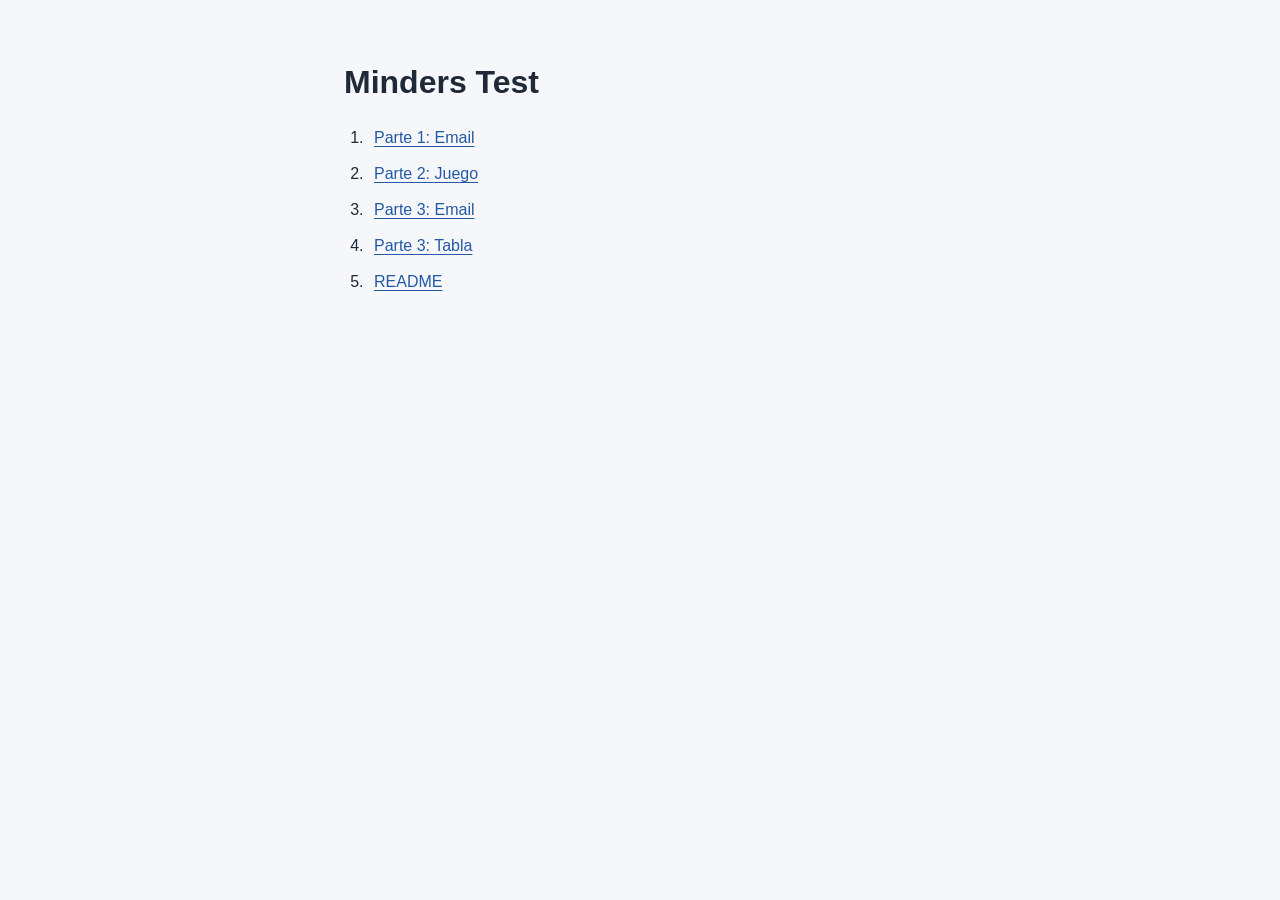
<file: minders_test/index.html>
<!doctype html>
<html lang="es">

<head>
    <meta charset="utf-8">
    <meta name="viewport" content="width=device-width, initial-scale=1">
    <title>Minders Test</title>
    <style>
        :root {
            color-scheme: light;
            font-family: Arial, sans-serif;
            background: #f5f7fa;
            color: #202938;
        }

        body {
            box-sizing: border-box;
            max-width: 640px;
            margin: 0 auto;
            padding: 64px 24px;
        }

        h1 {
            margin: 0 0 28px;
            font-size: 2rem;
        }

        ol {
            padding-left: 24px;
        }

        li {
            margin: 18px 0;
            padding-left: 6px;
        }

        a {
            color: #2459a6;
            text-decoration-thickness: 1px;
            text-underline-offset: 3px;
        }

        a:focus-visible {
            outline: 2px solid currentColor;
            outline-offset: 4px;
        }
    </style>
</head>

<body>
    <main>
        <h1>Minders Test</h1>
        <ol>
            <li><a href="parte%201/email.html">Parte 1: Email</a></li>
            <li><a href="parte%202/juego.html">Parte 2: Juego</a></li>
            <li><a href="parte%203/email.html">Parte 3: Email</a></li>
            <li><a href="parte%203/parte%203_tabla.png">Parte 3: Tabla</a></li>
            <li><a href="README.html">README</a></li>
        </ol>
    </main>
</body>

</html>
</file>
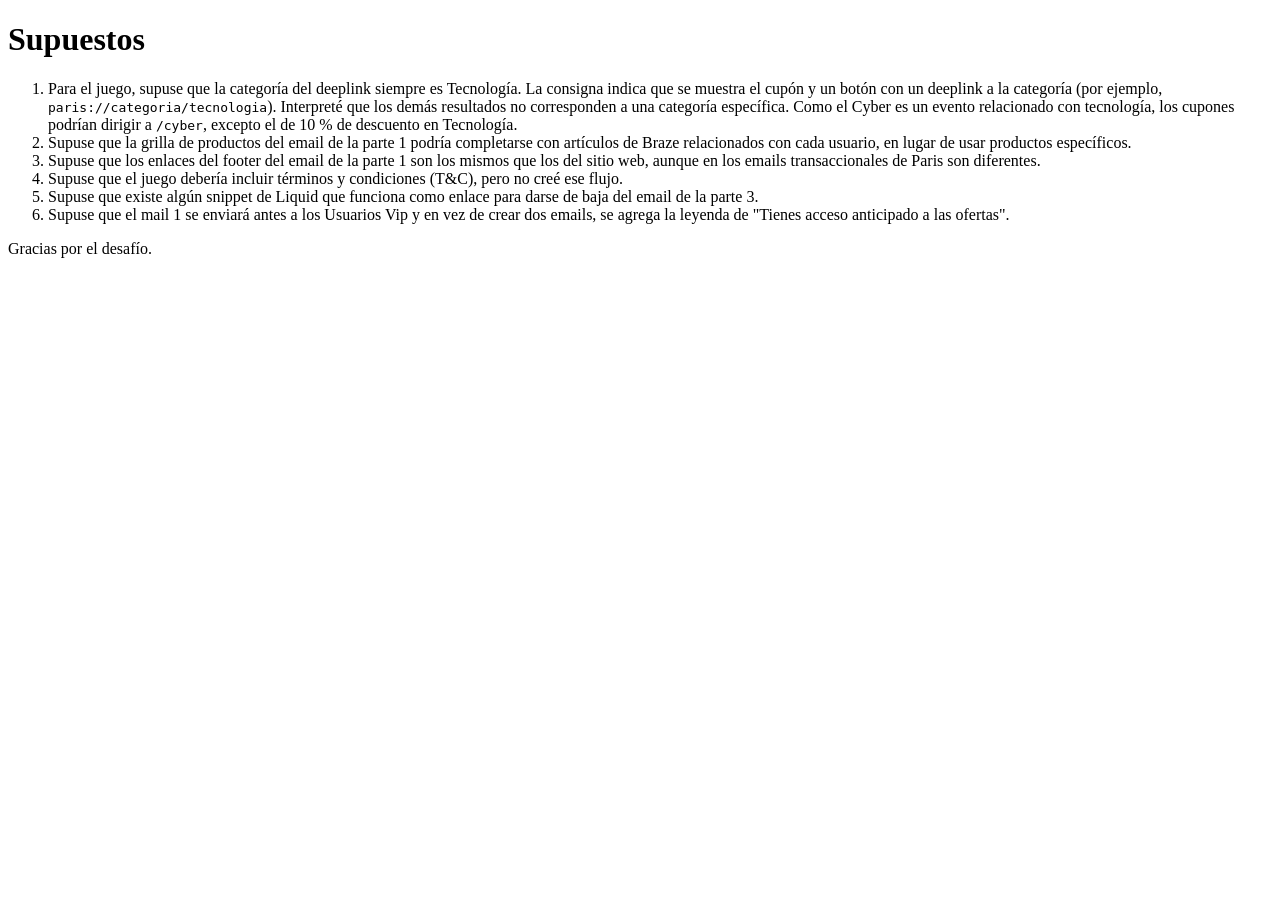
<file: minders_test/README.html>
<!doctype html>
<html lang="es">

<head>
	<meta charset="utf-8">
	<meta name="viewport" content="width=device-width, initial-scale=1">
	<title>Supuestos</title>
</head>

<body>
	<main>
		<h1>Supuestos</h1>
		<ol>
			<li>Para el juego, supuse que la categoría del deeplink siempre es Tecnología. La consigna indica que se
				muestra el cupón y un botón con un deeplink a la categoría (por ejemplo,
				<code>paris://categoria/tecnologia</code>). Interpreté que los demás resultados no corresponden a una
				categoría específica. Como el Cyber es un evento relacionado con tecnología, los cupones podrían dirigir
				a <code>/cyber</code>, excepto el de 10 % de descuento en Tecnología.</li>
			<li>Supuse que la grilla de productos del email de la parte 1 podría completarse con artículos de Braze
				relacionados con cada usuario, en lugar de usar productos específicos.</li>
			<li>Supuse que los enlaces del footer del email de la parte 1 son los mismos que los del sitio web, aunque
				en los emails transaccionales de Paris son diferentes.</li>
			<li>Supuse que el juego debería incluir términos y condiciones (T&amp;C), pero no creé ese flujo.</li>
			<li>Supuse que existe algún snippet de Liquid que funciona como enlace para darse de baja del email de la
				parte 3.</li>
			<li>Supuse que el mail 1 se enviará antes a los Usuarios Vip y en vez de crear dos emails, se agrega la
				leyenda de "Tienes acceso anticipado a las ofertas".</li>
		</ol>
		<p>Gracias por el desafío.</p>
	</main>
</body>

</html>
</file>
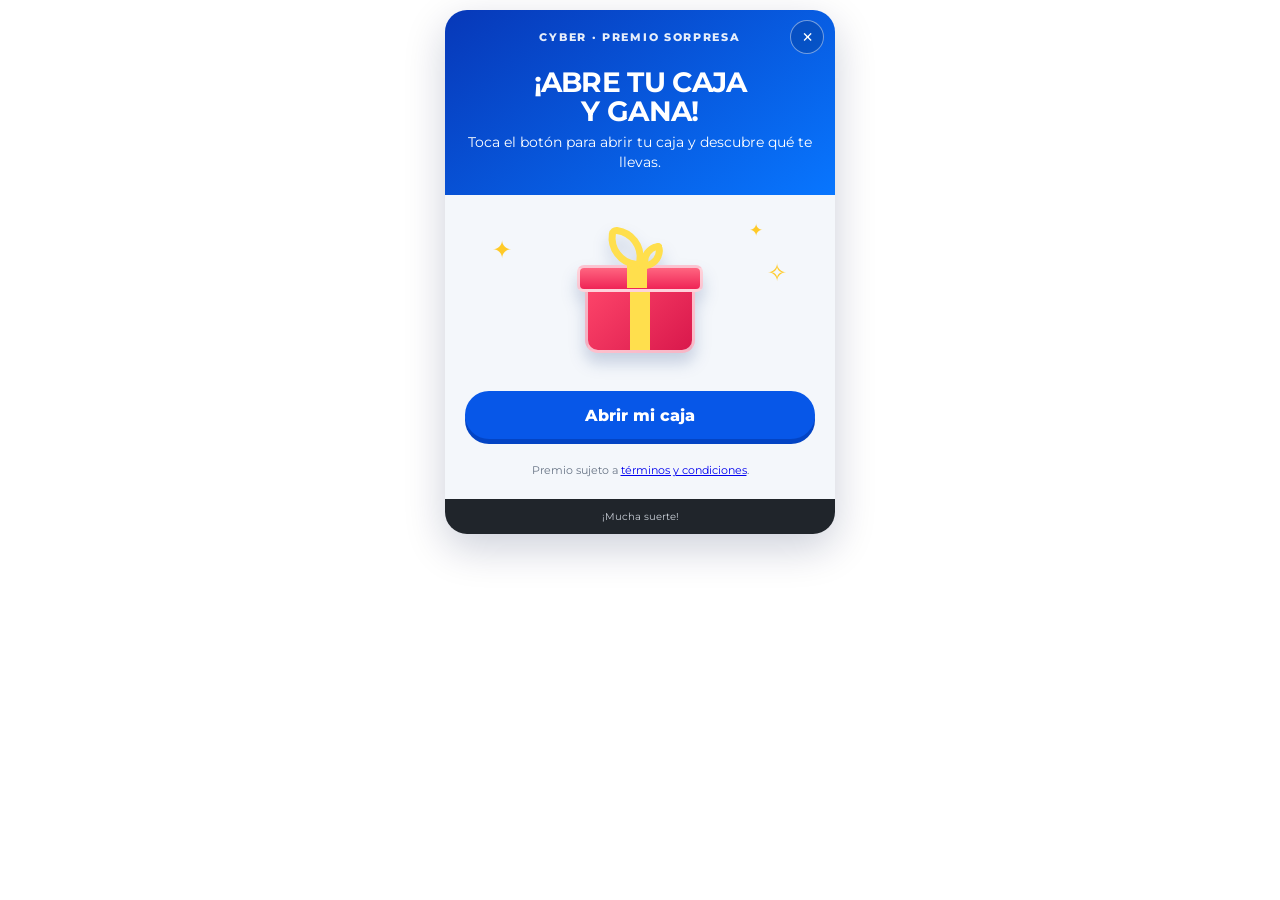
<file: minders_test/parte 2/juego.html>
<!doctype html>
<html lang="es">

<head>
    <meta charset="utf-8">
    <meta name="viewport" content="width=device-width,initial-scale=1,maximum-scale=1">
    <meta name="color-scheme" content="light">
    <title>Cyber · Caja sorpresa</title>
    <link rel="preconnect" href="https://fonts.googleapis.com">
    <link rel="preconnect" href="https://fonts.gstatic.com" crossorigin>
    <link href="https://fonts.googleapis.com/css2?family=Montserrat:wght@400;500;600;700;800;900&display=swap"
        rel="stylesheet">
    <style>
        :root {
            color-scheme: light;
            --blue: #0757e8;
            --navy: #0738b8;
            --ink: #20252b;
            --paper: #f4f7fb;
            --line: #dce4ef
        }

        * {
            box-sizing: border-box
        }

        [hidden] {
            display: none !important
        }

        html,
        body {
            margin: 0;
            min-height: 100%;
            font-family: "Montserrat", sans-serif;
            background: transparent;
            color: var(--ink)
        }

        body {
            padding: 10px
        }

        button,
        a {
            font: inherit;
            -webkit-tap-highlight-color: transparent
        }

        .app {
            width: 100%;
            max-width: 390px;
            margin: auto;
            overflow: hidden;
            border-radius: 22px;
            background: var(--paper);
            box-shadow: 0 14px 42px #00144633
        }

        .top {
            background: linear-gradient(145deg, var(--navy), #0876ff);
            color: white;
            padding: 20px 20px 23px;
            text-align: center;
            position: relative
        }

        .close {
            position: absolute;
            right: 11px;
            top: 10px;
            width: 34px;
            height: 34px;
            border: 1px solid #ffffff70;
            border-radius: 50%;
            background: #0002;
            color: white;
            font-size: 23px;
            cursor: pointer;
            z-index: 999;
        }

        .eyebrow {
            font-size: 11px;
            font-weight: 800;
            letter-spacing: 1.7px;
            opacity: .9;
            margin-bottom: 24px;
        }

        h1 {
            font-size: 28px;
            line-height: 1.04;
            margin: 9px 0 7px;
            letter-spacing: -.7px
        }

        .subtitle {
            margin: 0;
            font-size: 14px;
            line-height: 1.4
        }

        .vip {
            margin: 12px auto 0;
            padding: 7px 10px;
            max-width: 290px;
            border-radius: 8px;
            background: #ffdf4d;
            color: #20252b;
            font-weight: 800;
            font-size: 12px
        }

        .content {
            padding: 20px;
            text-align: center
        }

        .box-stage {
            height: 164px;
            display: flex;
            align-items: center;
            justify-content: center;
            perspective: 700px;
            margin-bottom: 12px;
        }

        .gift {
            width: 126px;
            height: 112px;
            position: relative;
            transform-origin: center bottom;
            filter: drop-shadow(0 10px 8px #00257030)
        }

        .gift-body {
            position: absolute;
            bottom: 0;
            left: 8px;
            width: 110px;
            height: 78px;
            border-radius: 9px 9px 13px 13px;
            background: linear-gradient(135deg, #ff476b, #d9184c);
            border: 3px solid #ffffffa8
        }

        .gift-body:before {
            content: "";
            position: absolute;
            top: 0;
            bottom: 0;
            left: 42px;
            width: 20px;
            background: #ffdf4d
        }

        .gift-lid {
            position: absolute;
            top: 24px;
            left: 0;
            width: 126px;
            height: 27px;
            border-radius: 7px;
            background: linear-gradient(#ff6580, #ef2456);
            border: 3px solid #ffffffb8;
            z-index: 2
        }

        .gift-lid:before {
            content: "";
            position: absolute;
            left: 47px;
            top: -5px;
            width: 20px;
            height: 25px;
            background: #ffdf4d
        }

        .bow {
            position: absolute;
            top: -24px;
            left: 60px;
            width: 24px;
            height: 24px;
            border: 7px solid #ffdf4d;
            border-radius: 80% 20% 80% 20%;
            transform: rotate(-10deg);
            z-index: 3
        }

        .bow:after {
            content: "";
            position: absolute;
            left: -38px;
            top: -27px;
            width: 24px;
            height: 24px;
            border: 7px solid #ffdf4d;
            border-radius: 20% 80% 20% 80%;
            transform: rotate(18deg)
        }

        .sparkle {
            position: absolute;
            color: #ffca27;
            font-size: 24px;
            animation: twinkle 1.3s ease-in-out infinite alternate
        }

        .s1 {
            left: 27px;
            top: 20px
        }

        .s2 {
            right: 28px;
            top: 43px;
            animation-delay: .45s
        }

        .s3 {
            right: 52px;
            top: 5px;
            font-size: 17px;
            animation-delay: .2s
        }

        .opening .gift,
        .hovering .gift {
            animation: openBox .85s cubic-bezier(.2, .8, .2, 1) both
        }

        .opening .gift-lid,
        .hovering .gift-lid {
            animation: lidPop .85s ease-out both
        }

        .opening .sparkle,
        .hovering .sparkle {
            animation: burst .85s ease-out both
        }

        @keyframes openBox {
            0% {
                transform: translateY(0)
            }

            25% {
                transform: translateY(-9px) rotate(-5deg) scale(1.04)
            }

            50% {
                transform: translateY(3px) rotate(4deg)
            }

            100% {
                transform: translateY(-4px) scale(1.07)
            }
        }

        @keyframes lidPop {

            0%,
            20% {
                transform: translateY(0)
            }

            65% {
                transform: translate(-8px, -31px) rotate(-18deg)
            }

            100% {
                transform: translate(-5px, -24px) rotate(-13deg)
            }
        }

        @keyframes burst {
            0% {
                opacity: 0;
                transform: scale(.3)
            }

            55% {
                opacity: 1;
                transform: scale(1.4)
            }

            100% {
                opacity: 1;
                transform: scale(1)
            }
        }

        @keyframes twinkle {
            from {
                opacity: .55;
                transform: scale(.8)
            }

            to {
                opacity: 1;
                transform: scale(1.15)
            }
        }

        .primary {
            display: block;
            width: 100%;
            min-height: 48px;
            border: 0;
            border-radius: 999px;
            background: var(--blue);
            color: #fff;
            font-weight: 800;
            cursor: pointer;
            padding: 13px 18px;
            box-shadow: 0 5px 0 #0344c4
        }

        .primary:active {
            transform: translateY(2px);
            box-shadow: 0 3px 0 #0344c4
        }

        .result {
            display: none;
            border: 1px solid var(--line);
            border-radius: 16px;
            background: #fff;
            padding: 17px 14px 15px;
            margin-top: 4px
        }

        .result.visible {
            display: block;
            animation: resultIn .4s ease-out both
        }

        @keyframes resultIn {
            from {
                opacity: 0;
                transform: translateY(10px) scale(.98)
            }

            to {
                opacity: 1;
                transform: translateY(0) scale(1)
            }
        }

        .result-icon {
            font-size: 30px
        }

        .result h2 {
            font-size: 21px;
            margin: 9px 0 5px
        }

        .result p {
            font-size: 13px;
            line-height: 1.4;
            color: #526071;
            margin: 12px 0 24px
        }

        .coupon {
            display: inline-block;
            padding: 9px 13px;
            margin: 0 0 13px;
            border: 1px dashed #0b63e5;
            border-radius: 8px;
            background: #edf5ff;
            color: #0648bd;
            font-weight: 900;
            letter-spacing: 1px;
            font-size: 16px
        }

        .secondary {
            display: block;
            width: 100%;
            min-height: 46px;
            border: 2px solid var(--blue);
            border-radius: 999px;
            background: #fff;
            color: var(--blue);
            text-decoration: none;
            font-size: 14px;
            font-weight: 800;
            padding: 13px 10px
        }

        .close-bottom {
            margin-top: 12px;
            padding: 8px 12px;
            border: 0;
            background: transparent;
            color: #667386;
            font-size: 13px;
            text-decoration: underline;
            cursor: pointer
        }

        .fineprint {
            color: #697586;
            font-size: 11px;
            line-height: 1.4;
            margin: 24px 0 0
        }

        .footer {
            background: #20252b;
            color: #cbd1d9;
            text-align: center;
            font-size: 10px;
            padding: 11px
        }

        @media(max-width:374px) {
            body {
                padding: 5px
            }

            .top {
                padding: 17px 16px 20px
            }

            h1 {
                font-size: 25px
            }

            .content {
                padding: 17px 16px 19px
            }
        }

        @media(prefers-color-scheme:dark) {
            :root {
                color-scheme: dark;
                --paper: #171b22;
                --ink: #f1f4f8;
                --line: #394352;
                --blue: #448cff
            }

            .app {
                background: var(--paper);
                box-shadow: 0 14px 42px #0007
            }


            .result {
                background: #222833;
                border-color: #3c4655
            }

            .result p {
                color: #c2cad5
            }

            .coupon {
                background: #102d52;
                color: #c9e2ff;
                border-color: #66a8ff
            }

            .secondary {
                background: #171b22;
                color: #82b4ff;
                border-color: #448cff
            }

            .footer {
                background: #101318
            }
        }

        @media(prefers-reduced-motion:reduce) {

            *,
            *:before,
            *:after {
                animation-duration: .01ms !important;
                animation-iteration-count: 1 !important
            }
        }
    </style>
</head>

<body>
    <div class="app" id="cyber-game">
        <header class="top"><button class="close" id="close-top" type="button" aria-label="Cerrar mensaje">×</button>
            <div class="eyebrow">CYBER · PREMIO SORPRESA</div>
            <h1>¡ABRE TU CAJA<br>Y GANA!</h1>
            <p class="subtitle" id="instruction">Toca el botón para abrir tu caja y descubre qué te llevas.</p>
        </header>
        <main class="content">
            <div class="box-stage" id="box-stage" aria-hidden="true"><span class="sparkle s1">✦</span><span
                    class="sparkle s2">✧</span><span class="sparkle s3">✦</span>
                <div class="gift">
                    <div class="gift-body"></div>
                    <div class="gift-lid">
                        <div class="bow"></div>
                    </div>
                </div>
            </div>
            <button class="primary" type="button" id="play">Abrir mi caja</button>
            <section class="result" id="result" aria-live="polite" aria-atomic="true">
                <div class="result-icon" id="result-icon">🎉</div>
                <h2 id="result-title">¡Tienes premio!</h2>
                <p id="result-description"></p>
                <div class="coupon" id="coupon" hidden></div><a class="secondary" id="redeem"
                    href="paris://categoria/tecnologia?utm_source=braze&amp;utm_medium=app&amp;utm_campaign=cyber_game"
                    hidden>Ir a la categoría</a>
            </section>
            <p class="fineprint">Premio sujeto a <a href="#">términos y condiciones</a>.</p>
        </main>
        <footer class="footer">¡Mucha suerte!</footer>
    </div>

    <script>
        (function () {
            "use strict";
            const DEV_MODE = true; // Set false for production.
            const DEV_SEGMENT = "vip"; // Use "nuevo", "frecuente", or "vip".
            const VALID_SEGMENTS = ["nuevo", "frecuente", "vip"];
            const segmentFromLiquid = "{{custom_attribute.${segmento_cliente}}}".trim().toLowerCase();
            const requestedSegment = DEV_MODE ? DEV_SEGMENT.trim().toLowerCase() : segmentFromLiquid;
            const CLIENT_SEGMENT = VALID_SEGMENTS.includes(requestedSegment) ? requestedSegment : "nuevo";
            const IS_VIP = CLIENT_SEGMENT === "vip";
            const BRIDGE_SIMULATION = true;  // Set false to enable real bridge calls.

            const RESULTS = [
                { id: "tech", weight: 20, title: "¡10% OFF en Tecnología!", description: "Tu próxima compra en tecnología tiene descuento.", coupon: "CYBERTEC10", icon: "⚡", url: "paris://categoria/tecnologia?utm_source=braze&amp;utm_medium=app&amp;utm_campaign=cyber_game", cta: "Ver Tecnología" },
                { id: "shipping", weight: 30, title: "¡Ganaste despacho gratis!", description: "El envío va por nuestra cuenta.", coupon: "ENVIOGRATIS", icon: "🚚", url: "paris://cyber?utm_source=braze&amp;utm_medium=app&amp;utm_campaign=cyber_game", cta: "Ver ofertas del Cyber" },
                { id: "cash", weight: 10, title: "¡Ganaste $5.000 de descuento!", description: "Un descuento para aprovechar el Cyber.", coupon: "CYBER5000", icon: "🎁", url: "paris://cyber?utm_source=braze&amp;utm_medium=app&amp;utm_campaign=cyber_game", cta: "Ver ofertas del Cyber" },
                { id: "try_again", weight: 40, title: "¡Sigue participando!", description: "Esta vez no hay premio. ¡Pero puedes aprovechar las ofertas del Cyber que tenemos para ti!", coupon: null, icon: "🍀", url: "paris://cyber", cta: "Ver ofertas" }
            ];

            const $ = id => document.getElementById(id);

            let hasPlayed = false, currentResult = null;

            // function addUtm(url) {
            //     return url + (url.includes("?") ? "&" : "?") + "utm_source=braze&utm_medium=email&utm_campaign=cyber_apertura";
            // }

            function logClick(name) {
                if (BRIDGE_SIMULATION || !window.brazeBridge) {
                    console.info("[Braze simulation] logClick", name);
                    return;
                }/* window.brazeBridge.logClick(name); */
            }

            function logResult(r) {
                const props = { result_id: r.id, prize_title: r.title, coupon: r.coupon || "", segmento_cliente: CLIENT_SEGMENT, is_vip: IS_VIP, game: "cyber_surprise_box" };
                if (BRIDGE_SIMULATION || !window.brazeBridge) {
                    console.info("[Braze simulation] cyber_game_result", props);
                    return;
                } /* window.brazeBridge.logCustomEvent("cyber_game_result",props); */
            }

            function closeMessage() {
                logClick("close_cyber_game"); $("cyber-game").hidden = true;
                if (BRIDGE_SIMULATION || !window.brazeBridge) {
                    console.info("[Braze simulation] closeMessage");
                    return;
                }
                window.brazeBridge.closeMessage();
            }

            function chooseResult() {
                const pool = IS_VIP ? RESULTS.filter(r => r.id !== "try_again") : RESULTS; const total = pool.reduce((s, r) => s + r.weight, 0);
                let n = Math.random() * total;
                for (const r of pool) { n -= r.weight; if (n < 0) return r; }
                return pool[pool.length - 1];
            } // mathematical randomness. God help us all

            function showResult(r) {
                currentResult = r;
                $("result-icon").textContent = r.icon;
                $("result-title").textContent = r.title;
                $("result-description").textContent = r.description;
                $("coupon").hidden = !r.coupon;
                $("coupon").textContent = r.coupon || "";
                $("redeem").hidden = false;
                $("redeem").textContent = r.cta;
                //$("redeem").href = addUtm(r.url);
                $("result").classList.add("visible");
                $("box-stage").hidden = true;
                $("play").hidden = true;
                $("instruction").hidden = true;
                logResult(r);
            }
            const boxStage = $("box-stage");
            const previewTargets = [boxStage.querySelector(".gift"), $("play")];

            // Box annimation
            previewTargets.forEach(target => {
                target.addEventListener("mouseenter", () => {
                    if (!hasPlayed) boxStage.classList.add("hovering");
                });
                target.addEventListener("mouseleave", () => boxStage.classList.remove("hovering"));
            });

            $("play").addEventListener("click", function () {
                if (hasPlayed) return;
                hasPlayed = true;
                logClick("play_cyber_game");
                $("play").disabled = true;
                $("play").textContent = "Abriendo tu caja…";
                boxStage.classList.add("opening");
                const result = chooseResult();
                window.setTimeout(() => showResult(result), 850);
            });

            $("redeem").addEventListener("click", () => logClick("redeem_" + (currentResult ? currentResult.id : "unknown")));

            $("close-top").addEventListener("click", closeMessage);
        })();
    </script>
</body>

</html>
</file>
